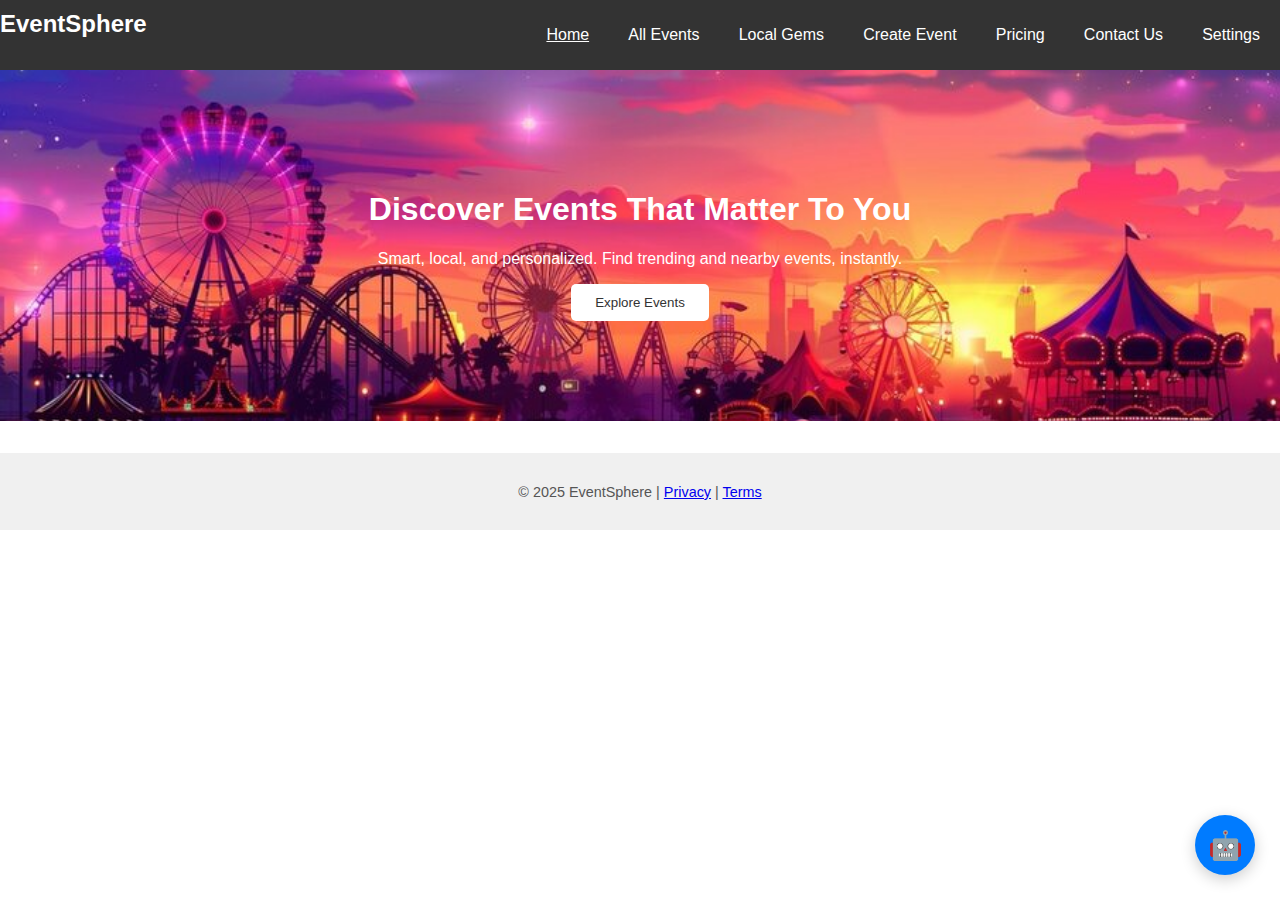
<file: index.html>
<!DOCTYPE html>
<html lang="en">
<head>
  <meta charset="UTF-8" />
  <meta name="viewport" content="width=device-width, initial-scale=1.0" />
  <title>EventSphere - Discover Events</title>
  <link rel="stylesheet" href="style.css" />
</head>
<body>
  <header>
    <div class="logo">EventSphere</div>
    <nav>
      <ul>
        <li><a href="index.html" class="active">Home</a></li>
        <li><a href="events.html">All Events</a></li>
        <li><a href="local.html">Local Gems</a></li>
        <li><a href="create.html">Create Event</a></li>
        <li><a href="pricing.html">Pricing</a></li>
        <li><a href="contact.html">Contact Us</a></li>
        <li><a href="settings.html">Settings</a></li>
      </ul>
    </nav>
  </header>

  <section class="hero">
    <div class="content">
      <h1>Discover Events That Matter To You</h1>
      <p>Smart, local, and personalized. Find trending and nearby events, instantly.</p>
      <button class="btn" id="explore-btn">Explore Events</button>
    </div>
  </section>

  <!-- <section class="filters">
    <input type="text" id="search" placeholder="Search by name or category...">
    <select id="typeFilter" onchange="filterEvents()">
      <option value="all">All Types</option>
      <option value="music">Music</option>
      <option value="workshop">Workshop</option>
      <option value="exhibition">Exhibition</option>
      <option value="local">Local</option>
    </select>
    <button onclick="toggleDarkMode()">Toggle Dark Mode</button> -->
  <!-- </section> -->

  <div id="es-recommendations"></div>

  <footer>
    <p>&copy; 2025 EventSphere | <a href="#">Privacy</a> | <a href="#">Terms</a></p>
  </footer>

  <script src="script.js"></script>
  <script src="ai-chat.js"></script>
  <!-- <script src="ai-recommendations.js"></script> -->
</body>
</html>
</file>
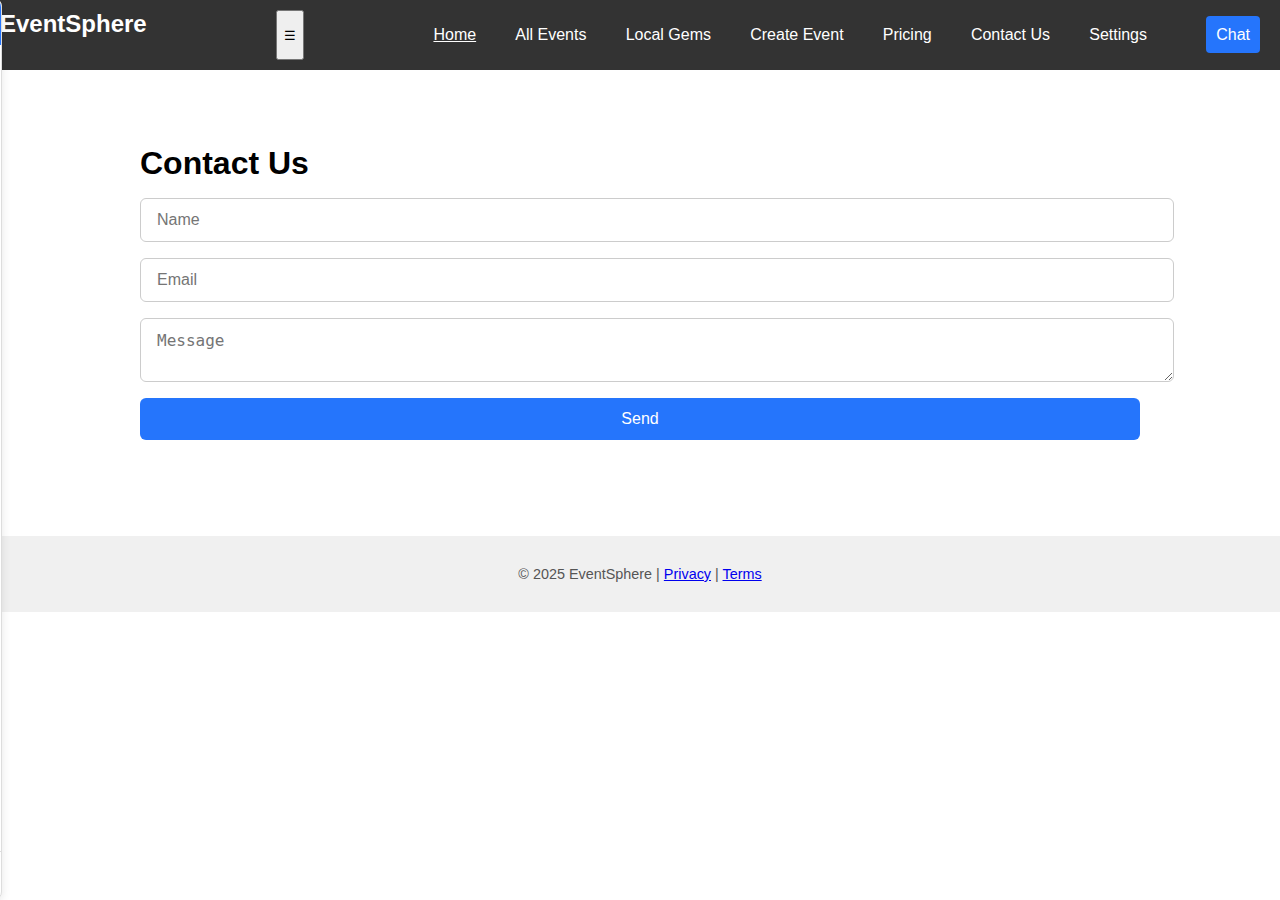
<file: contact.html>
<!DOCTYPE html>
<html lang="en">
<head>
  <meta charset="UTF-8" />
  <meta name="viewport" content="width=device-width, initial-scale=1.0" />
  <title>Contact Us - EventSphere</title>
  <link rel="stylesheet" href="style.css" />
</head>
<body>
  <!-- Header -->
  <header>
    <div class="logo">EventSphere</div>
    <!-- Hamburger toggle for mobile -->
    <button class="nav-toggle" id="nav-toggle">&#9776;</button>
    <nav>
      <ul>
        <li><a href="index.html" class="active">Home</a></li>
        <li><a href="events.html">All Events</a></li>
        <li><a href="local.html">Local Gems</a></li>
        <li><a href="create.html">Create Event</a></li>
        <li><a href="pricing.html">Pricing</a></li>
        <li><a href="contact.html">Contact Us</a></li>
        <li><a href="settings.html">Settings</a></li>
        <li><a href="#" id="chatbox-toggle">Chat</a></li>
      </ul>
    </nav>
  </header>
</header>


  <!-- Page Content -->
  <section class="page">
    <h2>Contact Us</h2>
    <form id="contact-form">
      <input type="text" placeholder="Name" required />
      <input type="email" placeholder="Email" required />
      <textarea placeholder="Message"></textarea>
      <button type="submit">Send</button>
    </form>
  </section>

  <!-- Chatbox -->
  <div id="chatbox-container">
    <div id="chatbox-header">
      <span>Chat with Us</span>
      <button id="close-chat">✖</button>
    </div>
    <div id="chatbox-messages"></div>
    <div id="chatbox-input-container">
      <input type="text" id="chatbox-input" placeholder="Type a message..." />
      <button id="send-message">Send</button>
    </div>
  </div>

  <footer>
    <p>&copy; 2025 EventSphere | <a href="#">Privacy</a> | <a href="#">Terms</a></p>
  </footer>

  <script src="script.js"></script>
</body>
</html>
</file>
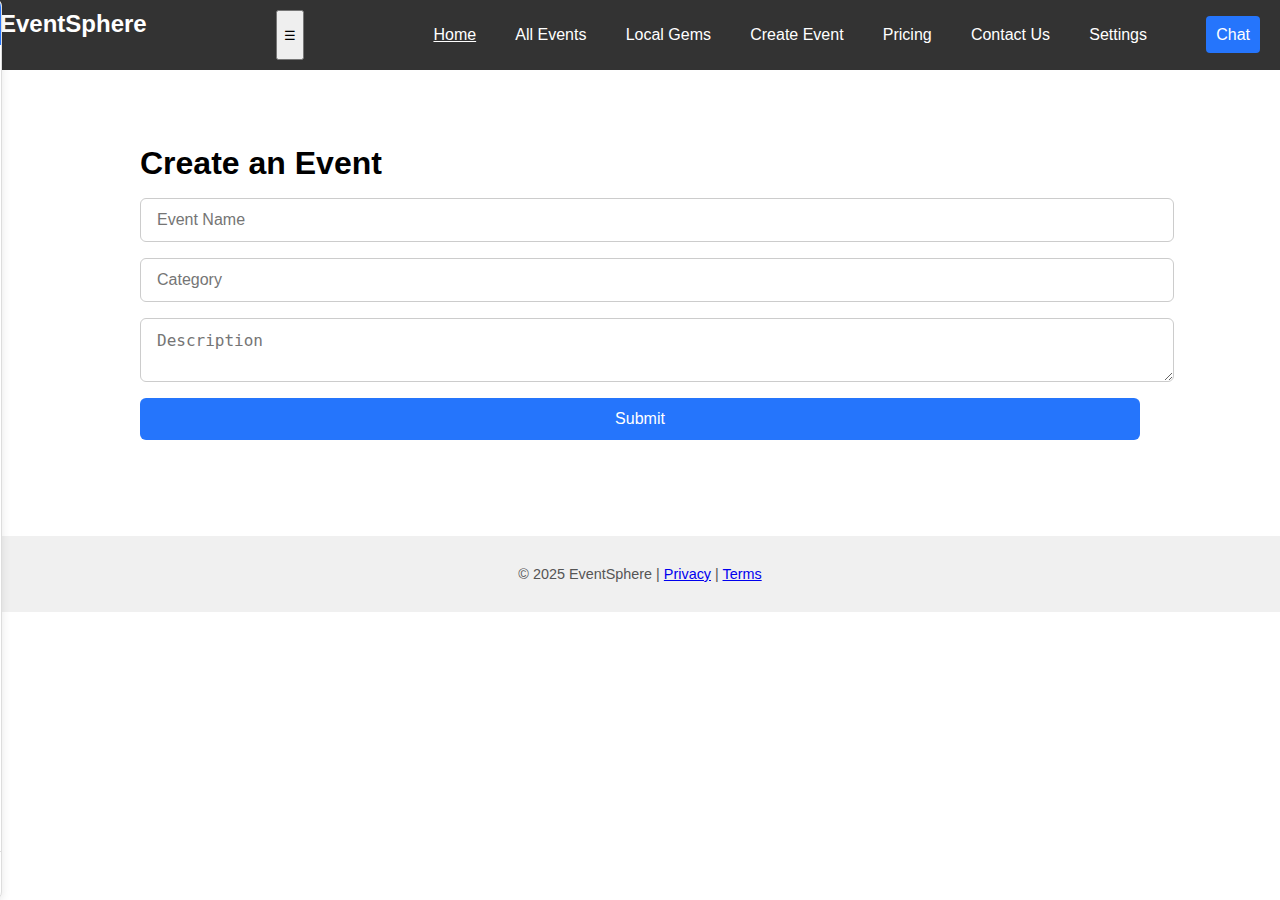
<file: create.html>
<!DOCTYPE html>
<html lang="en">
<head>
  <meta charset="UTF-8" />
  <meta name="viewport" content="width=device-width, initial-scale=1.0" />
  <title>Create Event - EventSphere</title>
  <link rel="stylesheet" href="style.css" />
</head>
<body>
  <!-- Header -->
  <header>
    <div class="logo">EventSphere</div>
    <!-- Hamburger toggle for mobile -->
    <button class="nav-toggle" id="nav-toggle">&#9776;</button>
    <nav>
      <ul>
        <li><a href="index.html" class="active">Home</a></li>
        <li><a href="events.html">All Events</a></li>
        <li><a href="local.html">Local Gems</a></li>
        <li><a href="create.html">Create Event</a></li>
        <li><a href="pricing.html">Pricing</a></li>
        <li><a href="contact.html">Contact Us</a></li>
        <li><a href="settings.html">Settings</a></li>
        <li><a href="#" id="chatbox-toggle">Chat</a></li>
      </ul>
    </nav>
  </header>


  <!-- Page Content -->
  <section class="page">
    <h2>Create an Event</h2>
    <form id="create-event-form">
      <input type="text" placeholder="Event Name" required />
      <input type="text" placeholder="Category" required />
      <textarea placeholder="Description"></textarea>
      <button type="submit">Submit</button>
    </form>
  </section>

  <!-- Chatbox -->
  <div id="chatbox-container">
    <div id="chatbox-header">
      <span>Chat with Us</span>
      <button id="close-chat">✖</button>
    </div>
    <div id="chatbox-messages"></div>
    <div id="chatbox-input-container">
      <input type="text" id="chatbox-input" placeholder="Type a message..." />
      <button id="send-message">Send</button>
    </div>
  </div>

  <footer>
    <p>&copy; 2025 EventSphere | <a href="#">Privacy</a> | <a href="#">Terms</a></p>
  </footer>

  <script src="script.js"></script>
</body>
</html>
</file>
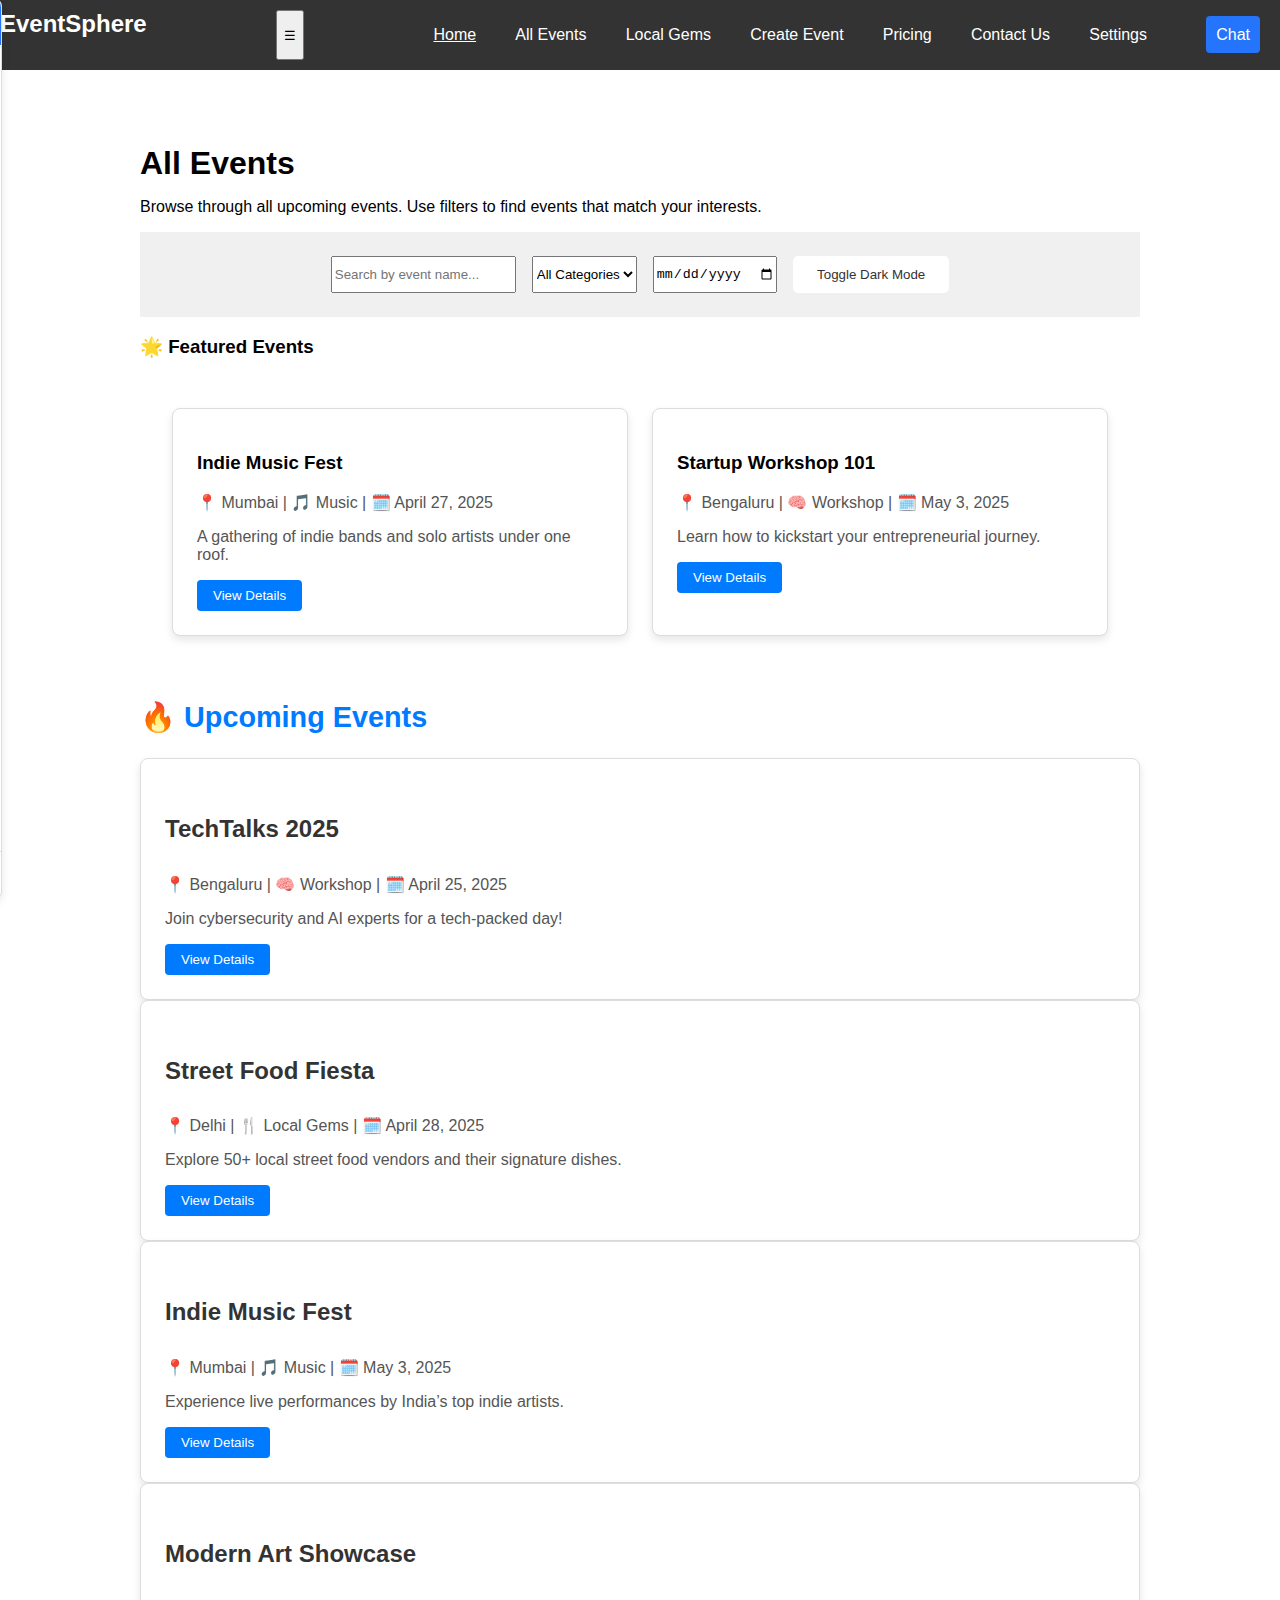
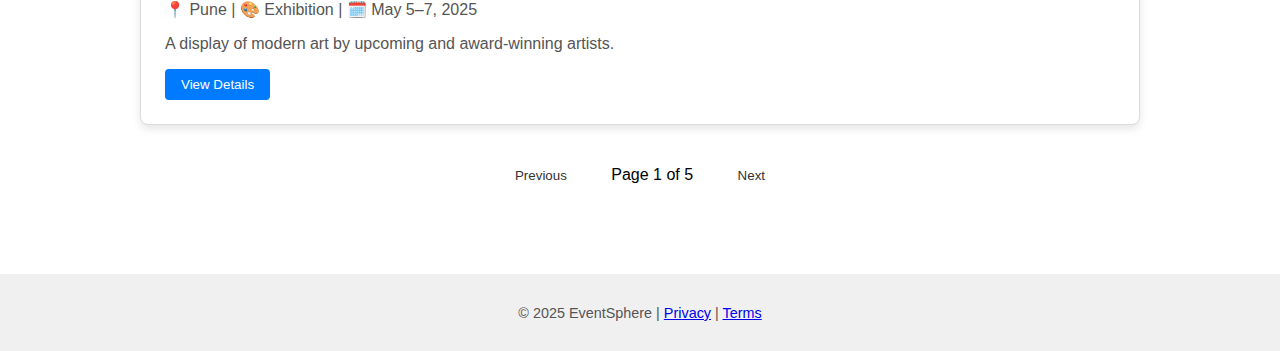
<file: events.html>
<!DOCTYPE html>
<html lang="en">
<head>
  <meta charset="UTF-8" />
  <meta name="viewport" content="width=device-width, initial-scale=1.0"/>
  <title>All Events - EventSphere</title>
  <link rel="stylesheet" href="style.css" />
</head>
<body>
  <!-- Header -->
 <header>
    <div class="logo">EventSphere</div>
    <!-- Hamburger toggle for mobile -->
    <button class="nav-toggle" id="nav-toggle">&#9776;</button>
    <nav>
      <ul>
        <li><a href="index.html" class="active">Home</a></li>
        <li><a href="events.html">All Events</a></li>
        <li><a href="local.html">Local Gems</a></li>
        <li><a href="create.html">Create Event</a></li>
        <li><a href="pricing.html">Pricing</a></li>
        <li><a href="contact.html">Contact Us</a></li>
        <li><a href="settings.html">Settings</a></li>
        <li><a href="#" id="chatbox-toggle">Chat</a></li>
      </ul>
    </nav>
  </header>


  <!-- Page Content -->
  <section class="page">
    <h2>All Events</h2>
    <p>Browse through all upcoming events. Use filters to find events that match your interests.</p>

    <!-- Filters -->
    <div class="filters">
      <input type="text" id="searchInput" placeholder="Search by event name..." />
      <select id="categoryFilter">
        <option value="all">All Categories</option>
        <option value="music">Music</option>
        <option value="workshop">Workshop</option>
        <option value="exhibition">Exhibition</option>
        <option value="local">Local Gems</option>
      </select>
      <input type="date" id="dateFilter" />
      <button class="btn" onclick="toggleDarkMode()">Toggle Dark Mode</button>
    </div>

    <!-- Featured Events -->
    <section>
      <h3>🌟 Featured Events</h3>
      <div class="events">
        <div class="event-card">
          <h3>Indie Music Fest</h3>
          <p>📍 Mumbai | 🎵 Music | 🗓️ April 27, 2025</p>
          <p>A gathering of indie bands and solo artists under one roof.</p>
          <button>View Details</button>
        </div>
        <div class="event-card">
          <h3>Startup Workshop 101</h3>
          <p>📍 Bengaluru | 🧠 Workshop | 🗓️ May 3, 2025</p>
          <p>Learn how to kickstart your entrepreneurial journey.</p>
          <button>View Details</button>
        </div>
      </div>
    </section>

    <!-- Upcoming Events -->
    <div class="upcoming-events">
      <h3>🔥 Upcoming Events</h3>
      <div class="event-card">
        <h4>TechTalks 2025</h4>
        <p>📍 Bengaluru | 🧠 Workshop | 🗓️ April 25, 2025</p>
        <p>Join cybersecurity and AI experts for a tech-packed day!</p>
        <button>View Details</button>
      </div>
      <div class="event-card">
        <h4>Street Food Fiesta</h4>
        <p>📍 Delhi | 🍴 Local Gems | 🗓️ April 28, 2025</p>
        <p>Explore 50+ local street food vendors and their signature dishes.</p>
        <button>View Details</button>
      </div>
      <div class="event-card">
        <h4>Indie Music Fest</h4>
        <p>📍 Mumbai | 🎵 Music | 🗓️ May 3, 2025</p>
        <p>Experience live performances by India’s top indie artists.</p>
        <button>View Details</button>
      </div>
      <div class="event-card">
        <h4>Modern Art Showcase</h4>
        <p>📍 Pune | 🎨 Exhibition | 🗓️ May 5–7, 2025</p>
        <p>A display of modern art by upcoming and award-winning artists.</p>
        <button>View Details</button>
      </div>
    </div>

    <!-- Pagination -->
    <div style="text-align: center; margin-top: 2rem;">
      <button class="btn">Previous</button>
      <span style="margin: 0 1rem;">Page 1 of 5</span>
      <button class="btn">Next</button>
    </div>

  </section>

  <!-- Chatbox -->
  <div id="chatbox-container">
    <div id="chatbox-header">
      <span>Chat with Creator</span>
      <button id="close-chat">✖</button>
    </div>
    <div id="chatbox-messages"></div>
    <div id="chatbox-input-container">
      <input type="text" id="chatbox-input" placeholder="Type your message..." />
      <button id="send-message">Send</button>
    </div>
  </div>

  <footer>
    <p>&copy; 2025 EventSphere | <a href="#">Privacy</a> | <a href="#">Terms</a></p>
  </footer>

  <script src="script.js"></script>
</body>
</html>
</file>
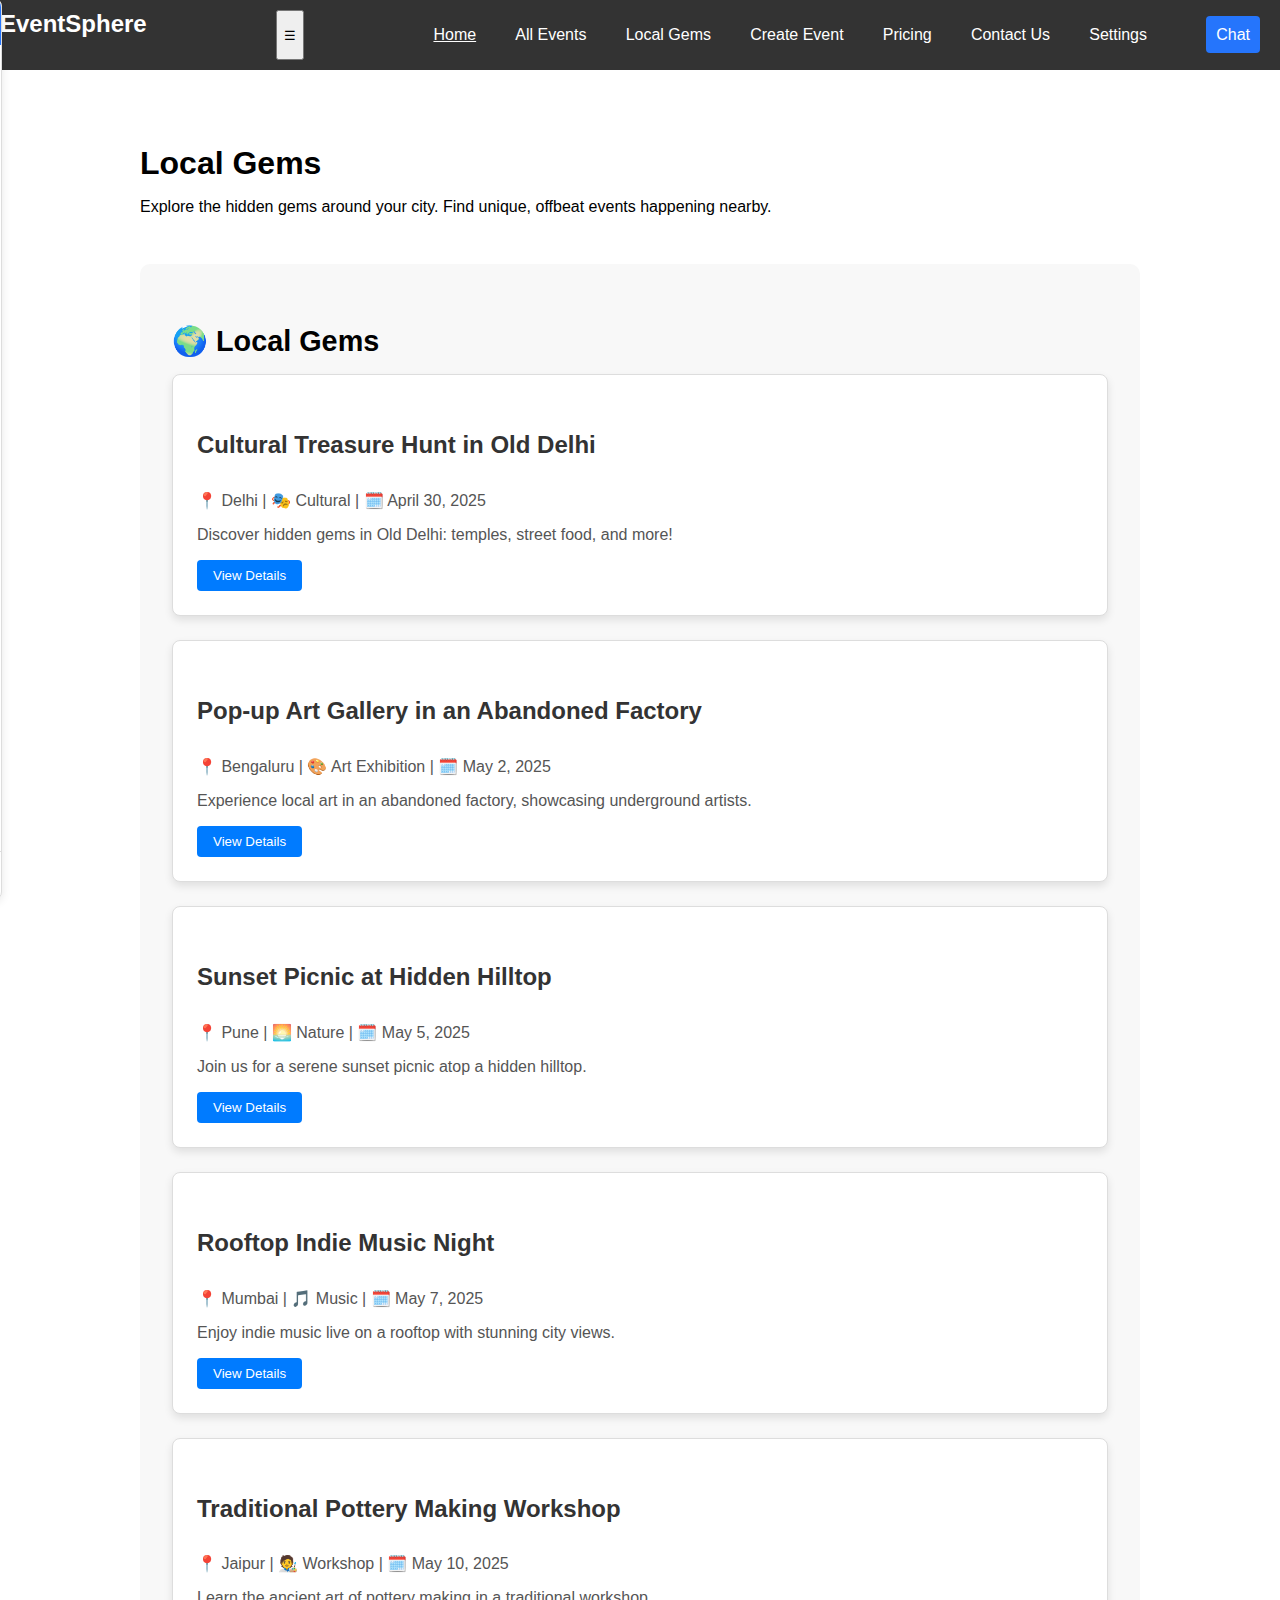
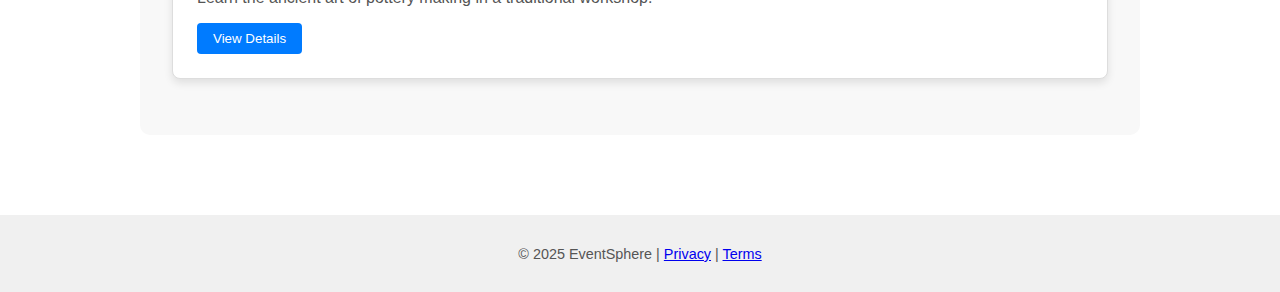
<file: local.html>
<!DOCTYPE html>
<html lang="en">
<head>
  <meta charset="UTF-8" />
  <meta name="viewport" content="width=device-width, initial-scale=1.0"/>
  <title>Local Gems - EventSphere</title>
  <link rel="stylesheet" href="style.css" />
</head>
<body>
  <!-- Header -->
<header>
    <div class="logo">EventSphere</div>
    <!-- Hamburger toggle for mobile -->
    <button class="nav-toggle" id="nav-toggle">&#9776;</button>
    <nav>
      <ul>
        <li><a href="index.html" class="active">Home</a></li>
        <li><a href="events.html">All Events</a></li>
        <li><a href="local.html">Local Gems</a></li>
        <li><a href="create.html">Create Event</a></li>
        <li><a href="pricing.html">Pricing</a></li>
        <li><a href="contact.html">Contact Us</a></li>
        <li><a href="settings.html">Settings</a></li>
        <li><a href="#" id="chatbox-toggle">Chat</a></li>
      </ul>
    </nav>
  </header>


  <!-- Page Content -->
  <section class="page">
    <h2>Local Gems</h2>
    <p>Explore the hidden gems around your city. Find unique, offbeat events happening nearby.</p>

    <!-- Local Gems Section -->
    <section class="local-gems">
      <h3>🌍 Local Gems</h3>

      <div class="event-card">
        <h4>Cultural Treasure Hunt in Old Delhi</h4>
        <p>📍 Delhi | 🎭 Cultural | 🗓️ April 30, 2025</p>
        <p>Discover hidden gems in Old Delhi: temples, street food, and more!</p>
        <button>View Details</button>
      </div>

      <div class="event-card">
        <h4>Pop-up Art Gallery in an Abandoned Factory</h4>
        <p>📍 Bengaluru | 🎨 Art Exhibition | 🗓️ May 2, 2025</p>
        <p>Experience local art in an abandoned factory, showcasing underground artists.</p>
        <button>View Details</button>
      </div>

      <div class="event-card">
        <h4>Sunset Picnic at Hidden Hilltop</h4>
        <p>📍 Pune | 🌅 Nature | 🗓️ May 5, 2025</p>
        <p>Join us for a serene sunset picnic atop a hidden hilltop.</p>
        <button>View Details</button>
      </div>

      <div class="event-card">
        <h4>Rooftop Indie Music Night</h4>
        <p>📍 Mumbai | 🎵 Music | 🗓️ May 7, 2025</p>
        <p>Enjoy indie music live on a rooftop with stunning city views.</p>
        <button>View Details</button>
      </div>

      <div class="event-card">
        <h4>Traditional Pottery Making Workshop</h4>
        <p>📍 Jaipur | 🧑‍🎨 Workshop | 🗓️ May 10, 2025</p>
        <p>Learn the ancient art of pottery making in a traditional workshop.</p>
        <button>View Details</button>
      </div>
    </section>

  </section>

  <!-- Chatbox -->
  <div id="chatbox-container">
    <div id="chatbox-header">
      <span>Chat with Creator</span>
      <button id="close-chat">✖</button>
    </div>
    <div id="chatbox-messages"></div>
    <div id="chatbox-input-container">
      <input type="text" id="chatbox-input" placeholder="Type your message..." />
      <button id="send-message">Send</button>
    </div>
  </div>

  <footer>
    <p>&copy; 2025 EventSphere | <a href="#">Privacy</a> | <a href="#">Terms</a></p>
  </footer>

  <script src="script.js"></script>
</body>
</html>
</file>
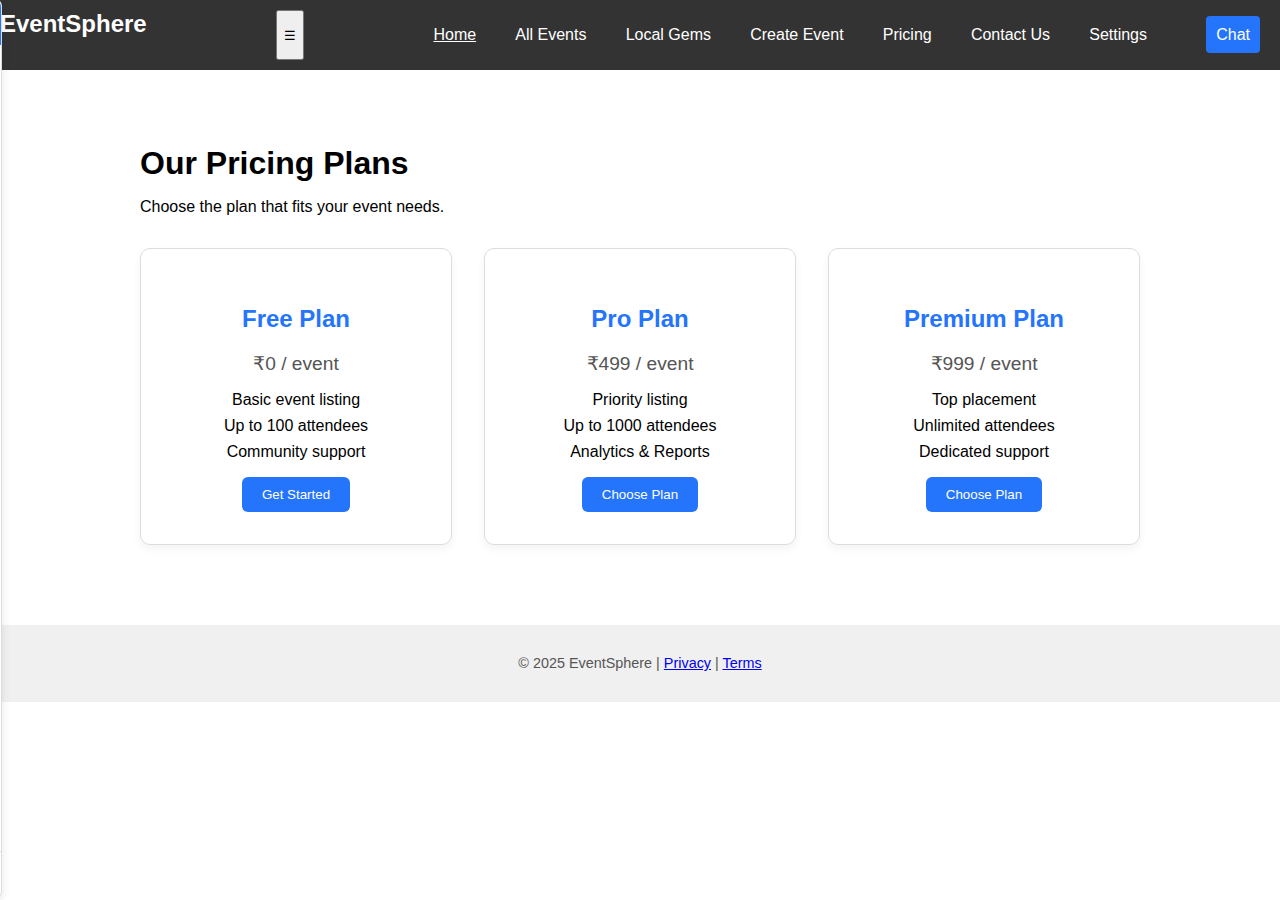
<file: pricing.html>
<!DOCTYPE html>
<html lang="en">
<head>
  <meta charset="UTF-8" />
  <meta name="viewport" content="width=device-width, initial-scale=1.0"/>
  <title>Pricing - EventSphere</title>
  <link rel="stylesheet" href="style.css" />
</head>
<body>
  <!-- Header -->
  <header>
    <div class="logo">EventSphere</div>
    <!-- Hamburger toggle for mobile -->
    <button class="nav-toggle" id="nav-toggle">&#9776;</button>
    <nav>
      <ul>
        <li><a href="index.html" class="active">Home</a></li>
        <li><a href="events.html">All Events</a></li>
        <li><a href="local.html">Local Gems</a></li>
        <li><a href="create.html">Create Event</a></li>
        <li><a href="pricing.html">Pricing</a></li>
        <li><a href="contact.html">Contact Us</a></li>
        <li><a href="settings.html">Settings</a></li>
        <li><a href="#" id="chatbox-toggle">Chat</a></li>
      </ul>
    </nav>
  </header>


  <!-- Pricing Section -->
  <section class="page">
    <h2>Our Pricing Plans</h2>
    <p>Choose the plan that fits your event needs.</p>

    <div class="pricing-plans">
      <div class="plan">
        <h3>Free Plan</h3>
        <p>₹0 / event</p>
        <ul>
          <li>Basic event listing</li>
          <li>Up to 100 attendees</li>
          <li>Community support</li>
        </ul>
        <button class="btn">Get Started</button>
      </div>

      <div class="plan">
        <h3>Pro Plan</h3>
        <p>₹499 / event</p>
        <ul>
          <li>Priority listing</li>
          <li>Up to 1000 attendees</li>
          <li>Analytics & Reports</li>
        </ul>
        <button class="btn">Choose Plan</button>
      </div>

      <div class="plan">
        <h3>Premium Plan</h3>
        <p>₹999 / event</p>
        <ul>
          <li>Top placement</li>
          <li>Unlimited attendees</li>
          <li>Dedicated support</li>
        </ul>
        <button class="btn">Choose Plan</button>
      </div>
    </div>
  </section>

  <!-- Chatbox -->
  <div id="chatbox-container">
    <div id="chatbox-header">
      <span>Chat with Creator</span>
      <button id="close-chat">✖</button>
    </div>
    <div id="chatbox-messages"></div>
    <div id="chatbox-input-container">
      <input type="text" id="chatbox-input" placeholder="Type your message..." />
      <button id="send-message">Send</button>
    </div>
  </div>

  <footer>
    <p>&copy; 2025 EventSphere | <a href="#">Privacy</a> | <a href="#">Terms</a></p>
  </footer>

  <script src="script.js"></script>
</body>
</html>
</file>
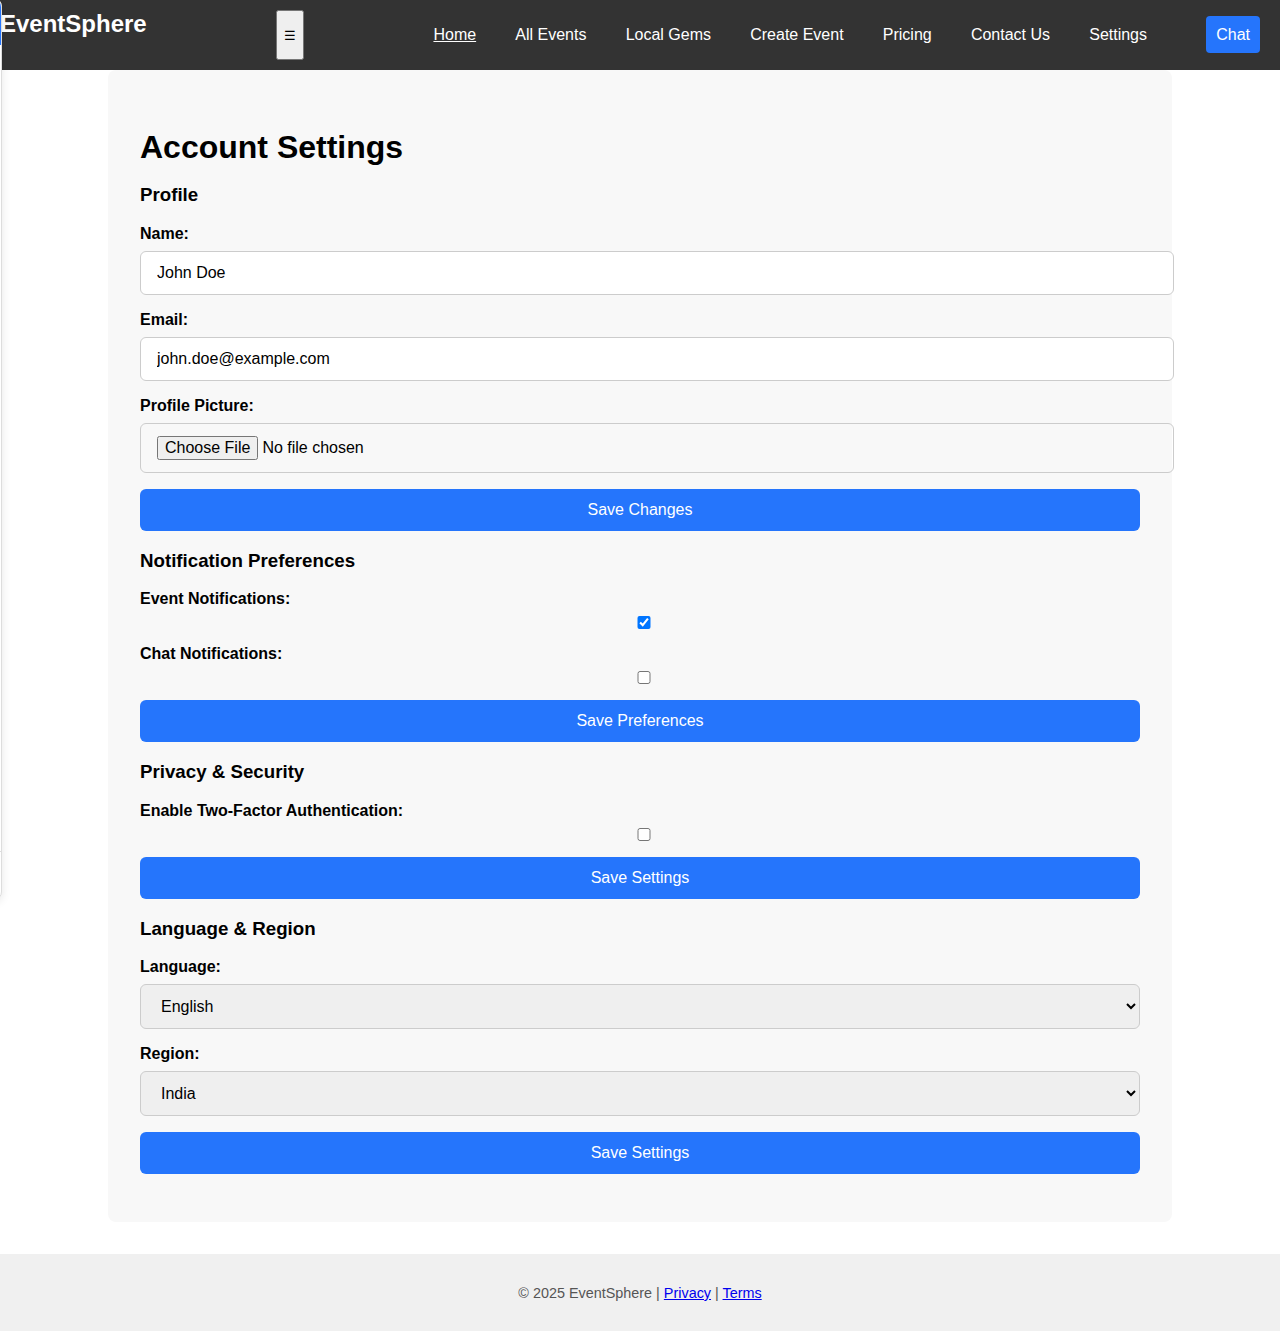
<file: settings.html>
<!DOCTYPE html>
<html lang="en">
<head>
  <meta charset="UTF-8" />
  <meta name="viewport" content="width=device-width, initial-scale=1.0" />
  <title>Settings - EventSphere</title>
  <link rel="stylesheet" href="style.css" />
</head>
<body>
  <!-- Header -->
  <header>
    <div class="logo">EventSphere</div>
    <!-- Hamburger toggle for mobile -->
    <button class="nav-toggle" id="nav-toggle">&#9776;</button>
    <nav>
      <ul>
        <li><a href="index.html" class="active">Home</a></li>
        <li><a href="events.html">All Events</a></li>
        <li><a href="local.html">Local Gems</a></li>
        <li><a href="create.html">Create Event</a></li>
        <li><a href="pricing.html">Pricing</a></li>
        <li><a href="contact.html">Contact Us</a></li>
        <li><a href="settings.html">Settings</a></li>
        <li><a href="#" id="chatbox-toggle">Chat</a></li>
      </ul>
    </nav>
  </header>


  <!-- Settings Section -->
  <section class="settings page">
    <h2>Account Settings</h2>

    <div class="settings-category">
      <h3>Profile</h3>
      <form>
        <label for="username">Name:</label>
        <input type="text" id="username" value="John Doe" />

        <label for="email">Email:</label>
        <input type="email" id="email" value="john.doe@example.com" />

        <label for="profile-pic">Profile Picture:</label>
        <input type="file" id="profile-pic" />
        
        <button type="submit">Save Changes</button>
      </form>
    </div>

    <div class="settings-category">
      <h3>Notification Preferences</h3>
      <form>
        <label for="event-notifications">Event Notifications:</label>
        <input type="checkbox" id="event-notifications" checked />

        <label for="chat-notifications">Chat Notifications:</label>
        <input type="checkbox" id="chat-notifications" />

        <button type="submit">Save Preferences</button>
      </form>
    </div>

    <div class="settings-category">
      <h3>Privacy & Security</h3>
      <form>
        <label for="2fa">Enable Two-Factor Authentication:</label>
        <input type="checkbox" id="2fa" />
        
        <button type="submit">Save Settings</button>
      </form>
    </div>

    <div class="settings-category">
      <h3>Language & Region</h3>
      <form>
        <label for="language">Language:</label>
        <select id="language">
          <option value="en">English</option>
          <option value="es">Spanish</option>
          <option value="fr">French</option>
        </select>
        
        <label for="region">Region:</label>
        <select id="region">
          <option value="IN">India</option>
          <option value="US">United States</option>
          <option value="UK">United Kingdom</option>
        </select>

        <button type="submit">Save Settings</button>
      </form>
    </div>
  </section>

  <!-- Chatbox -->
  <div id="chatbox-container" class="chatbox">
    <div id="chatbox-header">
      <span>Chat with Creator</span>
      <button id="close-chat">✖</button>
    </div>
    <div id="chatbox-messages"></div>
    <div id="chatbox-input-container">
      <input type="text" id="chatbox-input" placeholder="Type your message..." />
      <button id="send-message">Send</button>
    </div>
  </div>

  <footer>
    <p>&copy; 2025 EventSphere | <a href="#">Privacy</a> | <a href="#">Terms</a></p>
  </footer>

  <script src="script.js"></script>
</body>
</html>
</file>
<file: style.css>
/* Global & Theme */
body {
    margin: 0;
    font-family: 'Segoe UI', sans-serif;
    background: var(--bg);
    color: var(--text);
    transition: all 0.3s ease;
}

:root {
    --bg: #ffffff;
    --text: #000000;
}

body.dark-mode {
    --bg: #121212;
    --text: #f5f5f5;
}

/* Header & Navigation */
header {
    background-color: #333; /* Updated to match previous color */
    color: white;
    padding: 10px 0;
    text-align: center;
    display: flex;
    justify-content: space-between;
}

header .logo {
    font-size: 24px;
    font-weight: bold;
}

header nav ul {
    list-style-type: none;
    padding: 0;
    display: flex;
    gap: 1.2rem;
}

header nav ul li {
    display: inline-block;
    margin-right: 20px;
}

header nav ul li a {
    color: white;
    text-decoration: none;
    font-size: 16px;
}

header nav ul li a:hover,
header nav ul li a.active {
    text-decoration: underline;
}

/* Hero Section */
.hero {
    padding: 4rem 2rem;
    background: linear-gradient(to right, #6a11cb, #2575fc);
    color: white;
    text-align: center;
}

/* Buttons */
.btn {
    padding: 0.7rem 1.5rem;
    background-color: #fff;
    color: #333;
    border: none;
    border-radius: 5px;
    cursor: pointer;
}

/* Filters Section */
.filters {
    padding: 1.5rem;
    display: flex;
    gap: 1rem;
    justify-content: center;
    flex-wrap: wrap;
    background: #f0f0f0;
}

/* Event Grid */
.events {
    padding: 2rem;
    display: grid;
    gap: 1.5rem;
    grid-template-columns: repeat(auto-fit, minmax(250px, 1fr));
}

.event-card {
    padding: 1rem;
    border: 1px solid #ddd;
    border-radius: 8px;
    background: var(--bg);
    box-shadow: 0 2px 5px rgba(0,0,0,0.1);
}

/* Page Section Wrapper */
.page {
    padding: 3rem 2rem;
    max-width: 1000px;
    margin: auto;
}

/* Page Headings */
.page h2 {
    font-size: 2rem;
    margin-bottom: 1rem;
    color: var(--text);
}

/* Create Event Form Styles */
form input,
form textarea,
form select,
form button {
    display: block;
    width: 100%;
    margin-bottom: 1rem;
    padding: 0.75rem 1rem;
    border: 1px solid #ccc;
    border-radius: 6px;
    font-size: 1rem;
}

form button {
    background: #2575fc;
    color: white;
    border: none;
    cursor: pointer;
    transition: background 0.3s ease;
}

form button:hover {
    background: #1a5fd0;
}

/* Contact Page */
.contact-section {
    display: flex;
    flex-direction: column;
    gap: 1.5rem;
}

/* Settings Page */
.settings {
    padding: 2rem;
    background-color: #f8f8f8;
    border-radius: 8px;
}

.settings label {
    display: block;
    margin-bottom: 0.5rem;
    font-weight: bold;
}

.settings input[type="checkbox"],
.settings select {
    margin-bottom: 1rem;
}

/* Footer */
footer {
    text-align: center;
    padding: 1rem;
    background: #f0f0f0;
    font-size: 0.9rem;
    color: #555;
    margin-top: 2rem;
}

/* Responsive Design */
@media (max-width: 768px) {
    .page {
        padding: 2rem 1rem;
    }
}

/* Chatbox Styles */
#chatbox-toggle {
    background-color: #2575fc;
    color: white;
    border: none;
    border-radius: 4px;
    padding: 10px;
    cursor: pointer;
    font-size: 16px;
    margin-left: 20px;
}

#chatbox-toggle:hover {
    background-color: #1a5fd0;
}

/* Chatbox Styles */
#chatbox-container {
    position: fixed;
    bottom: 0;
    left: -100%; /* Initially off-screen */
    width: 100%;
    height: 100%;
    background: #fff;
    border: 1px solid #ddd;
    border-radius: 8px;
    box-shadow: 0 2px 10px rgba(0, 0, 0, 0.1);
    display: flex;
    flex-direction: column;
    max-height: 100%;
    transition: left 0.3s ease;
    z-index: 1000;
}

#chatbox-container.open {
    left: 0; /* Slide in from left */
}

#chatbox-header {
    background-color: #2575fc;
    color: white;
    padding: 10px;
    font-weight: bold;
    display: flex;
    justify-content: space-between;
    align-items: center;
    border-radius: 8px 8px 0 0;
}

#close-chat {
    background: none;
    border: none;
    color: white;
    font-size: 16px;
    cursor: pointer;
}

#chatbox-messages {
    padding: 10px;
    overflow-y: auto;
    flex: 1;
    font-size: 14px;
    color: #333;
}

#chatbox-input-container {
    padding: 10px;
    display: flex;
    justify-content: space-between;
    align-items: center;
    border-top: 1px solid #ddd;
}

#chatbox-input {
    width: 80%;
    padding: 5px;
    border: 1px solid #ddd;
    border-radius: 4px;
}

#send-message {
    padding: 5px 10px;
    background-color: #2575fc;
    color: white;
    border: none;
    border-radius: 4px;
    cursor: pointer;
}

#send-message:hover {
    background-color: #1a5fd0;
}

/* Local Gems Section */
.local-gems {
    background-color: #f8f8f8;
    padding: 2rem;
    margin-top: 3rem;
    border-radius: 10px;
  }
  
  .local-gems h3 {
    font-size: 1.8rem;
    font-weight: 600;
    margin-bottom: 1rem;
  }
  
  .local-gems .event-card {
    background-color: white;
    border-radius: 8px;
    padding: 1.5rem;
    margin-bottom: 1.5rem;
    box-shadow: 0 4px 8px rgba(0, 0, 0, 0.1);
    transition: transform 0.3s ease;
  }
  
  .local-gems .event-card:hover {
    transform: scale(1.05);
  }
  
  .local-gems .event-card h4 {
    font-size: 1.5rem;
    color: #333;
  }
  
  .local-gems .event-card p {
    font-size: 1rem;
    color: #555;
    margin: 1rem 0;
  }
  
  .local-gems .event-card button {
    background-color: #007bff;
    color: white;
    border: none;
    padding: 0.5rem 1rem;
    border-radius: 4px;
    cursor: pointer;
  }
  
  .local-gems .event-card button:hover {
    background-color: #0056b3;
  }

  /* 🔥 Upcoming Events Section */
.upcoming-events {
    margin-top: 2rem;
  }
  
  .upcoming-events h3 {
    font-size: 1.8rem;
    color: #007bff;
    margin-bottom: 1.5rem;
  }
  
  .event-card {
    background-color: white;
    padding: 1.5rem;
    border-radius: 8px;
    box-shadow: 0 4px 8px rgba(0, 0, 0, 0.1);
    transition: transform 0.3s ease;
  }
  
  .event-card:hover {
    transform: scale(1.05);
  }
  
  .event-card h4 {
    font-size: 1.5rem;
    color: #333;
  }
  
  .event-card p {
    font-size: 1rem;
    color: #555;
    margin: 1rem 0;
  }
  
  .event-card button {
    background-color: #007bff;
    color: white;
    border: none;
    padding: 0.5rem 1rem;
    border-radius: 4px;
    cursor: pointer;
  }
  
  .event-card button:hover {
    background-color: #0056b3;
  }
  .hero {
    background: url('fair.jpg') no-repeat center center/cover;
    color: white;
    padding: 100px 20px;
    text-align: center;
  }
  
  .hero .btn {
    .hero .btn {
      background-color: #000000; /* black */
      color: white;
      border: none;
      padding: 12px 24px;
      font-size: 16px;
      border-radius: 6px;
      cursor: pointer;
  }
  
  }
  .pricing-plans {
    display: grid;
    grid-template-columns: repeat(auto-fit, minmax(250px, 1fr));
    gap: 2rem;
    margin-top: 2rem;
  }
  
  .plan {
    background: #fff;
    border: 1px solid #ddd;
    border-radius: 10px;
    padding: 2rem;
    box-shadow: 0 4px 10px rgba(0,0,0,0.05);
    text-align: center;
  }
  
  .plan h3 {
    font-size: 1.5rem;
    color: #2575fc;
    margin-bottom: 1rem;
  }
  
  .plan p {
    font-size: 1.2rem;
    margin-bottom: 1rem;
    color: #555;
  }
  
  .plan ul {
    list-style: none;
    padding: 0;
    margin-bottom: 1rem;
  }
  
  .plan ul li {
    margin: 0.5rem 0;
  }
  
  .plan button {
    background-color: #2575fc;
    color: white;
    border: none;
    padding: 10px 20px;
    border-radius: 6px;
    cursor: pointer;
    transition: background 0.3s ease;
  }
  
  .plan button:hover {
    background-color: #1a5fd0;
  }

  /* --- Floating AI Chat Widget --- */
#modern-ai-chat {
    position: fixed;
    bottom: 25px;
    right: 25px;
    z-index: 10001; /* Stays above everything */
    font-family: 'Segoe UI', Tahoma, Geneva, Verdana, sans-serif;
}

/* The Bubble Icon */
#chat-bubble {
    width: 60px;
    height: 60px;
    background: #007bff; /* Professional Blue */
    color: white;
    border-radius: 50%;
    display: flex;
    align-items: center;
    justify-content: center;
    font-size: 28px;
    cursor: pointer;
    box-shadow: 0 4px 15px rgba(0, 0, 0, 0.2);
    transition: transform 0.3s cubic-bezier(0.175, 0.885, 0.32, 1.275);
}

#chat-bubble:hover {
    transform: scale(1.1);
}

/* The Main Chat Panel */
#chat-panel {
    position: absolute;
    bottom: 80px;
    right: 0;
    width: 350px;
    height: 500px;
    background: white;
    border-radius: 15px;
    display: flex;
    flex-direction: column;
    box-shadow: 0 10px 40px rgba(0, 0, 0, 0.15);
    overflow: hidden;
    border: 1px solid #e0e0e0;
    transition: all 0.3s ease;
}

/* Hidden State for the Panel */
#chat-panel.chat-hidden {
    display: none;
    opacity: 0;
    transform: translateY(20px);
}

/* Chat Header */
.chat-header {
    background: #333;
    color: white;
    padding: 15px;
    display: flex;
    justify-content: space-between;
    align-items: center;
}

.bot-info {
    display: flex;
    align-items: center;
    gap: 8px;
}

.status-dot {
    width: 10px;
    height: 10px;
    background: #28a745; /* Online Green */
    border-radius: 50%;
    box-shadow: 0 0 5px #28a745;
}

#close-chat {
    background: none;
    border: none;
    color: white;
    font-size: 20px;
    cursor: pointer;
    opacity: 0.7;
}

#close-chat:hover {
    opacity: 1;
}

/* Message Area */
#chat-body {
    flex: 1;
    padding: 15px;
    background: #fdfdfd;
    overflow-y: auto;
    display: flex;
    flex-direction: column;
    gap: 12px;
}

.message {
    max-width: 80%;
    padding: 10px 14px;
    border-radius: 15px;
    font-size: 14px;
    line-height: 1.5;
}

/* AI Message Style */
.message.bot {
    background: #f0f0f0;
    color: #333;
    align-self: flex-start;
    border-bottom-left-radius: 2px;
}

/* User Message Style */
.message.user {
    background: #007bff;
    color: white;
    align-self: flex-end;
    border-bottom-right-radius: 2px;
}

/* Chat Footer / Input Area */
.chat-footer {
    padding: 15px;
    background: white;
    border-top: 1px solid #eee;
    display: flex;
    gap: 10px;
}

#ai-input {
    flex: 1;
    border: 1px solid #ddd;
    padding: 10px;
    border-radius: 8px;
    outline: none;
    font-size: 14px;
}

#ai-input:focus {
    border-color: #007bff;
}

#ai-send-btn {
    background: #333;
    color: white;
    border: none;
    padding: 0 15px;
    border-radius: 8px;
    cursor: pointer;
    transition: background 0.2s;
}

#ai-send-btn:hover {
    background: #555;
}

/* --- Typing Animation --- */
.typing-indicator {
    display: flex;
    gap: 4px;
    padding: 12px !important;
}

.typing-indicator span {
    width: 6px;
    height: 6px;
    background: #999;
    border-radius: 50%;
    animation: typing-bounce 1.4s infinite ease-in-out;
}

.typing-indicator span:nth-child(2) { animation-delay: 0.2s; }
.typing-indicator span:nth-child(3) { animation-delay: 0.4s; }

@keyframes typing-bounce {
    0%, 80%, 100% { transform: scale(0); }
    40% { transform: scale(1); }
}

/* --- AI Recommendation Box Styling --- */
.ai-rec-box {
    background: #f8f9fa;
    border: 2px dashed #007bff;
    padding: 2rem;
    border-radius: 12px;
    margin: 2rem 0;
    text-align: center;
}

.rec-input-group {
    display: flex;
    gap: 10px;
    justify-content: center;
    margin-top: 1rem;
}

.rec-input-group input {
    padding: 10px;
    width: 300px;
    border: 1px solid #ccc;
    border-radius: 6px;
}

#rec-output {
    margin-top: 1.5rem;
    padding: 1rem;
    background: white;
    border-radius: 8px;
    box-shadow: 0 2px 8px rgba(0,0,0,0.05);
}
</file>
